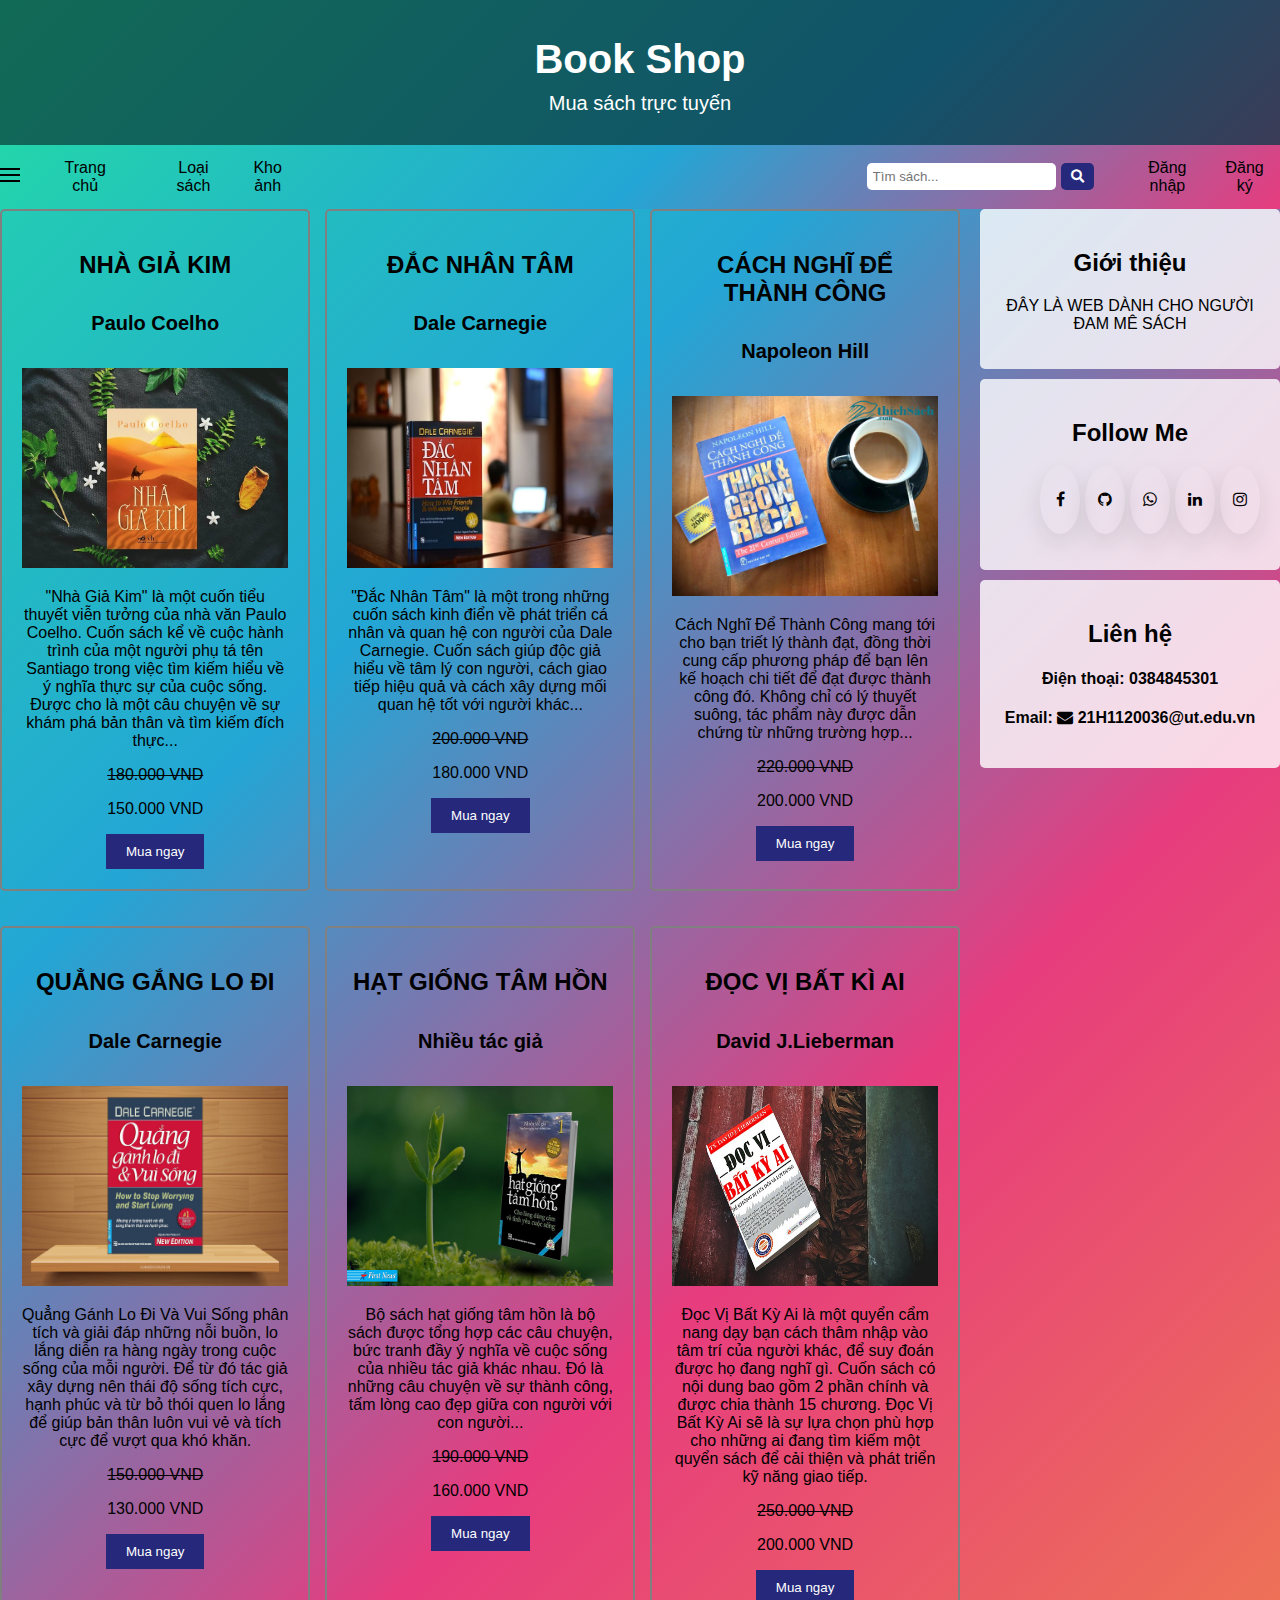
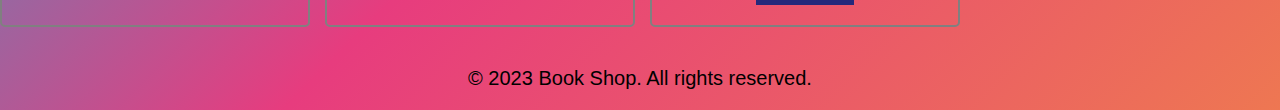
<file: index.html>
<!DOCTYPE html>
<html lang="en">
  <head>
    <meta charset="UTF-8" />
    <meta http-equiv="X-UA-Compatible" content="IE=edge" />
    <meta name="viewport" content="width=device-width, initial-scale=1.0" />
    <!--styles-->
    <link href="./styles.css" rel="stylesheet" />
    <link
      href="https://fonts.googleapis.com/css2?family=Poppins:wght@300;400;600;700&display=swap"
      rel="stylesheet"
    />
    <link
      rel="stylesheet"
      href="https://cdnjs.cloudflare.com/ajax/libs/font-awesome/6.4.0/css/all.min.css"
      integrity="sha512-iecdLmaskl7CVkqkXNQ/ZH/XLlvWZOJyj7Yy7tcenmpD1ypASozpmT/E0iPtmFIB46ZmdtAc9eNBvH0H/ZpiBw=="
      crossorigin="anonymous"
      referrerpolicy="no-referrer"
    />
    <title>Book Shop</title>
    <link
      rel="stylesheet"
      href="https://cdnjs.cloudflare.com/ajax/libs/font-awesome/5.15.3/css/all.min.css"
    />
    <link
      rel="stylesheet"
      href="https://cdnjs.cloudflare.com/ajax/libs/font-awesome/4.7.0/css/font-awesome.min.css"
    />
  </head>

  <body>
    <div class="header">
      <h1>Book Shop</h1>
      <p>Mua sách trực tuyến</p>
    </div>
    <div class="topnav">
      <div class="menu-toggle">
        <input type="checkbox" id="menucheck" />
        <div class="menu-btn">
          <label for="menucheck">
            <span></span>
            <span></span>
            <span></span>
          </label>
        </div>
      </div>
      <a class="btn-home" href="index.html">Trang chủ</a>
      <a class="btn-book" href="">Loại sách</a>
      <a href="khoanh.html" class="btn-picture">Kho ảnh</a>
      <div class="search-container">
        <input type="text" placeholder="Tìm sách..." name="search" />
        <button class="btn-search" type="submit">
          <i class="fas fa-search"></i>
        </button>
      </div>
      <a id="icon-button" href="./banHang/banHang.html"
        ><i class="fa-solid fa-cart-shopping"></i
      ></a>
      <a class="btn-login" href="login/login.html" style="float: right"
        >Đăng nhập</a
      >
      <a class="btn-login" href="sign-up/sign-up.html" style="float: right"
        >Đăng ký</a
      >
    </div>
    <div class="row">
      <div class="leftcolumn">
        <div class="grid-container">
          <div
            class="card-book"
            onclick="window.location.href='book-information.html'"
          >
            <h2>NHÀ GIẢ KIM</h2>
            <h5>Paulo Coelho</h5>
            <img src="./images/1.jpg" alt="" style="height: 200px" />
            <p>
              "Nhà Giả Kim" là một cuốn tiểu thuyết viễn tưởng của nhà văn Paulo
              Coelho. Cuốn sách kể về cuộc hành trình của một người phụ tá tên
              Santiago trong việc tìm kiếm hiểu về ý nghĩa thực sự của cuộc
              sống. Được cho là một câu chuyện về sự khám phá bản thân và tìm
              kiếm đích thực...
            </p>
            <div class="book-price">
              <p class="price"><del>180.000 VND</del></p>
              <p class="price">150.000 VND</p>
            </div>
            <button class="btn-buy">Mua ngay</button>
          </div>
          <div
            class="card-book"
            onclick="window.location.href='book-information.html'"
          >
            <h2>ĐẮC NHÂN TÂM</h2>
            <h5>Dale Carnegie</h5>
            <img class="images" src="./images/2.jpg" />
            <p>
              "Đắc Nhân Tâm" là một trong những cuốn sách kinh điển về phát
              triển cá nhân và quan hệ con người của Dale Carnegie. Cuốn sách
              giúp độc giả hiểu về tâm lý con người, cách giao tiếp hiệu quả và
              cách xây dựng mối quan hệ tốt với người khác...
            </p>
            <div class="book-price">
              <p class="price"><del>200.000 VND</del></p>
              <p class="price">180.000 VND</p>
            </div>
            <button class="btn-buy">Mua ngay</button>
          </div>
          <div
            class="card-book"
            onclick="window.location.href='book-information.html'"
          >
            <h2>CÁCH NGHĨ ĐỂ THÀNH CÔNG</h2>
            <h5>Napoleon Hill</h5>
            <img class="images" src="./images/0.jpg" />
            <p>
              Cách Nghĩ Để Thành Công mang tới cho bạn triết lý thành đạt, đồng
              thời cung cấp phương pháp để bạn lên kế hoạch chi tiết để đạt được
              thành công đó. Không chỉ có lý thuyết suông, tác phẩm này được dẫn
              chứng từ những trường hợp...
            </p>
            <div class="book-price">
              <p class="price"><del>220.000 VND</del></p>
              <p class="price">200.000 VND</p>
            </div>
            <button class="btn-buy">Mua ngay</button>
          </div>
          <div
            class="card-book"
            onclick="window.location.href='book-information.html'"
          >
            <h2>QUẲNG GẮNG LO ĐI</h2>
            <h5>Dale Carnegie</h5>
            <img class="images" src="./images/5.jpg" />
            <p>
              Quẳng Gánh Lo Đi Và Vui Sống phân tích và giải đáp những nỗi buồn,
              lo lắng diễn ra hàng ngày trong cuộc sống của mỗi người. Để từ đó
              tác giả xây dựng nên thái độ sống tích cực, hạnh phúc và từ bỏ
              thói quen lo lắng để giúp bản thân luôn vui vẻ và tích cực để vượt
              qua khó khăn.
            </p>
            <div class="book-price">
              <p class="price"><del>150.000 VND</del></p>
              <p class="price">130.000 VND</p>
            </div>
            <button class="btn-buy">Mua ngay</button>
          </div>
          <div
            class="card-book"
            onclick="window.location.href='book-information.html'"
          >
            <h2>HẠT GIỐNG TÂM HỒN</h2>
            <h5>Nhiều tác giả</h5>
            <img class="images" src="./images/3.jpg" />
            <p>
              Bộ sách hạt giống tâm hồn là bộ sách được tổng hợp các câu chuyện,
              bức tranh đầy ý nghĩa về cuộc sống của nhiều tác giả khác nhau. Đó
              là những câu chuyện về sự thành công, tấm lòng cao đẹp giữa con
              người với con người...
            </p>
            <div class="book-price">
              <p class="price"><del>190.000 VND</del></p>
              <p class="price">160.000 VND</p>
            </div>
            <button class="btn-buy">Mua ngay</button>
          </div>
          <div
            class="card-book"
            onclick="window.location.href='book-information.html'"
          >
            <h2>ĐỌC VỊ BẤT KÌ AI</h2>
            <h5>David J.Lieberman</h5>
            <img class="images" src="./images/4.jpg" />
            <p>
              Đọc Vị Bất Kỳ Ai là một quyển cẩm nang dạy bạn cách thâm nhập vào
              tâm trí của người khác, để suy đoán được họ đang nghĩ gì. Cuốn
              sách có nội dung bao gồm 2 phần chính và được chia thành 15
              chương. Đọc Vị Bất Kỳ Ai sẽ là sự lựa chọn phù hợp cho những ai
              đang tìm kiếm một quyển sách để cải thiện và phát triển kỹ năng
              giao tiếp.
            </p>
            <div class="book-price">
              <p class="price"><del>250.000 VND</del></p>
              <p class="price">200.000 VND</p>
            </div>
            <button class="btn-buy">Mua ngay</button>
          </div>
        </div>
      </div>
      <div class="rightcolumn">
        <div class="card">
          <h2>Giới thiệu</h2>

          <p>ĐÂY LÀ WEB DÀNH CHO NGƯỜI ĐAM MÊ SÁCH</p>
        </div>
        <div class="card">
          <h2>Follow Me</h2>
          <ul class="icons">
            <li>
              <span class="icon"><i class="fa fa-facebook"></i></span>
              <span class="titulo">Facebook</span>
            </li>
            <li>
              <span class="icon"><i class="fa fa-github"></i></span>
              <span class="titulo">Github</span>
            </li>
            <li>
              <span class="icon"><i class="fa fa-whatsapp"></i></span>
              <span class="titulo">WhatsApp</span>
            </li>
            <li>
              <span class="icon"><i class="fa fa-linkedin"></i></span>
              <span class="titulo">LinkedIn</span>
            </li>
            <li>
              <span class="icon"><i class="fa fa-instagram"></i></span>
              <span class="titulo">Instagram</span>
            </li>
          </ul>
        </div>
        <div class="card">
          <h2>Liên hệ</h2>
          <h4>
            Điện thoại: <i clas s="fab fa-whatsapp-square"></i> 0384845301
          </h4>
          <h4>
            Email:
            <i class="fa fa-envelope" aria-hidden="true"></i>
            21H1120036@ut.edu.vn <br />
          </h4>
        </div>
      </div>
    </div>

    <div class="footer full-width">
      <span>© 2023 Book Shop. All rights reserved.</span>
    </div>
  </body>
</html>
</file>
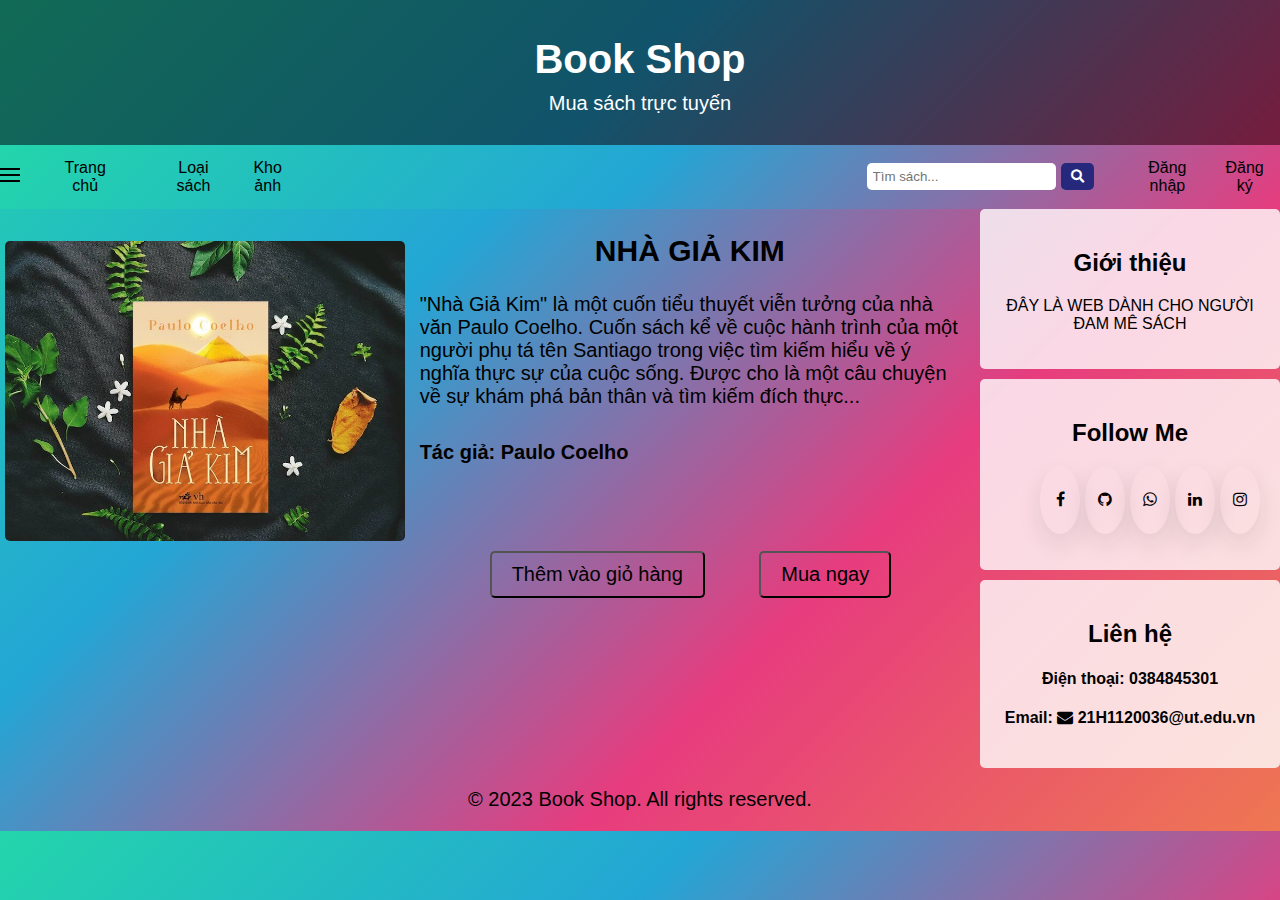
<file: book-information.html>
<!DOCTYPE html>
<html lang="en">
  <head>
    <meta charset="UTF-8" />
    <meta http-equiv="X-UA-Compatible" content="IE=edge" />
    <meta name="viewport" content="width=device-width, initial-scale=1.0" />
    <!--styles-->
    <link href="./styles.css" rel="stylesheet" />
    <link
      href="https://fonts.googleapis.com/css2?family=Poppins:wght@300;400;600;700&display=swap"
      rel="stylesheet"
    />
    <title>Book Shop</title>
    <link
      rel="stylesheet"
      href="https://cdnjs.cloudflare.com/ajax/libs/font-awesome/6.4.0/css/all.min.css"
      integrity="sha512-iecdLmaskl7CVkqkXNQ/ZH/XLlvWZOJyj7Yy7tcenmpD1ypASozpmT/E0iPtmFIB46ZmdtAc9eNBvH0H/ZpiBw=="
      crossorigin="anonymous"
      referrerpolicy="no-referrer"
    />
    <link
      rel="stylesheet"
      href="https://cdnjs.cloudflare.com/ajax/libs/font-awesome/5.15.3/css/all.min.css"
    />
    <link
      rel="stylesheet"
      href="https://cdnjs.cloudflare.com/ajax/libs/font-awesome/4.7.0/css/font-awesome.min.css"
    />
  </head>

  <body>
    <div class="header">
      <h1>Book Shop</h1>
      <p>Mua sách trực tuyến</p>
    </div>
    <div class="topnav">
      <div class="menu-toggle">
        <input type="checkbox" id="menucheck" />
        <div class="menu-btn">
          <label for="menucheck">
            <span></span>
            <span></span>
            <span></span>
          </label>
        </div>
      </div>
      <a class="btn-home" href="index.html">Trang chủ</a>
      <a class="btn-book" href="./details.html">Loại sách</a>
      <a href="hienthianh.html" class="btn-picture">Kho ảnh</a>
      <div class="search-container">
        <input type="text" placeholder="Tìm sách..." name="search" />
        <button class="btn-search" type="submit">
          <i class="fas fa-search"></i>
        </button>
      </div>
      <a id="icon-button" href="#"><i class="fa-solid fa-cart-shopping"></i></a>
      <a class="btn-login" href="login/login.html" style="float: right"
        >Đăng nhập</a
      >
      <a class="btn-login" href="sign-up/sign-up.html" style="float: right"
        >Đăng ký</a
      >
    </div>
    <div class="row">
      <div class="leftcolumn content-product">
        <div>
          <img class="img-book" src="./images/1.jpg" alt="" />
        </div>
        <div class="des-book" style="float: left">
          <h2>NHÀ GIẢ KIM</h2>

          <p>
            "Nhà Giả Kim" là một cuốn tiểu thuyết viễn tưởng của nhà văn Paulo
            Coelho. Cuốn sách kể về cuộc hành trình của một người phụ tá tên
            Santiago trong việc tìm kiếm hiểu về ý nghĩa thực sự của cuộc sống.
            Được cho là một câu chuyện về sự khám phá bản thân và tìm kiếm đích
            thực...
          </p>
          <h5>Tác giả: Paulo Coelho</h5>
          <button class="btn-addtocart">Thêm vào giỏ hàng</button>
          <button class="btn-buy-des">Mua ngay</button>
        </div>
      </div>
      <div class="rightcolumn">
        <div class="card">
          <h2>Giới thiệu</h2>

          <p>ĐÂY LÀ WEB DÀNH CHO NGƯỜI ĐAM MÊ SÁCH</p>
        </div>
        <div class="card">
          <h2>Follow Me</h2>
          <ul class="icons">
            <li>
              <span class="icon"><i class="fa fa-facebook"></i></span>
              <span class="titulo">Facebook</span>
            </li>
            <li>
              <span class="icon"><i class="fa fa-github"></i></span>
              <span class="titulo">Github</span>
            </li>
            <li>
              <span class="icon"><i class="fa fa-whatsapp"></i></span>
              <span class="titulo">WhatsApp</span>
            </li>
            <li>
              <span class="icon"><i class="fa fa-linkedin"></i></span>
              <span class="titulo">LinkedIn</span>
            </li>
            <li>
              <span class="icon"><i class="fa fa-instagram"></i></span>
              <span class="titulo">Instagram</span>
            </li>
          </ul>
        </div>
        <div class="card">
          <h2>Liên hệ</h2>
          <h4>
            Điện thoại: <i clas s="fab fa-whatsapp-square"></i> 0384845301
          </h4>
          <h4>
            Email:
            <i class="fa fa-envelope" aria-hidden="true"></i>
            21H1120036@ut.edu.vn <br />
          </h4>
        </div>
      </div>
    </div>

    <div class="footer full-width">
      <span>© 2023 Book Shop. All rights reserved.</span>
    </div>
  </body>
</html>
</file>
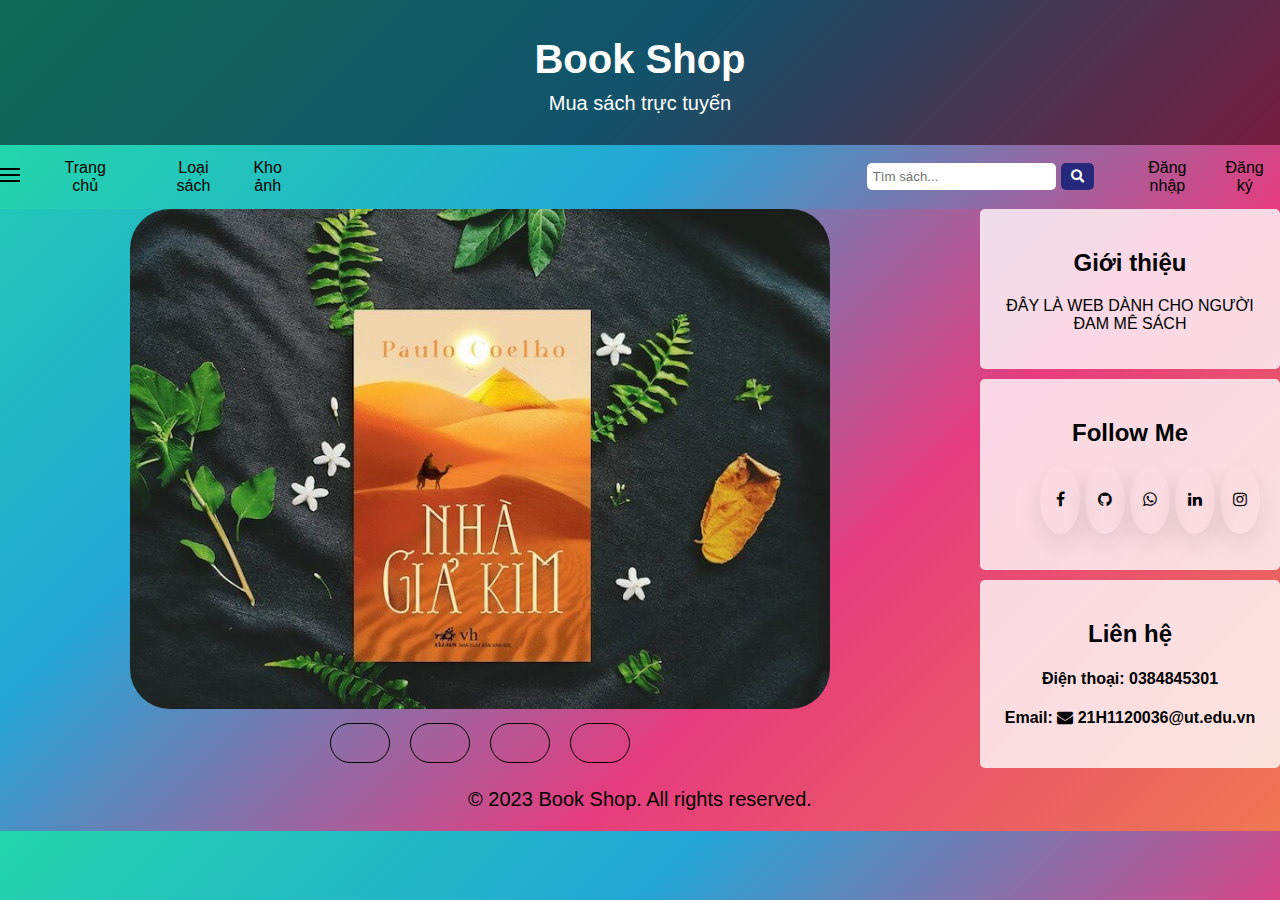
<file: khoanh.html>
<!DOCTYPE html>
<html lang="en">
  <head>
    <meta charset="UTF-8" />
    <meta http-equiv="X-UA-Compatible" content="IE=edge" />
    <meta name="viewport" content="width=device-width, initial-scale=1.0" />
    <!--styles-->
    <link href="./styles.css" rel="stylesheet" />
    <link
      href="https://fonts.googleapis.com/css2?family=Poppins:wght@300;400;600;700&display=swap"
      rel="stylesheet"
    />
    <title>Book Shop</title>
    <link
      rel="stylesheet"
      href="https://cdnjs.cloudflare.com/ajax/libs/font-awesome/6.4.0/css/all.min.css"
      integrity="sha512-iecdLmaskl7CVkqkXNQ/ZH/XLlvWZOJyj7Yy7tcenmpD1ypASozpmT/E0iPtmFIB46ZmdtAc9eNBvH0H/ZpiBw=="
      crossorigin="anonymous"
      referrerpolicy="no-referrer"
    />
    <link
      rel="stylesheet"
      href="https://cdnjs.cloudflare.com/ajax/libs/font-awesome/5.15.3/css/all.min.css"
    />
    <link
      rel="stylesheet"
      href="https://cdnjs.cloudflare.com/ajax/libs/font-awesome/4.7.0/css/font-awesome.min.css"
    />
    <style>
      .container {
        position: relative;
        display: flex;
        flex-direction: column;
        align-items: center;
      }

      #anh {
        border-radius: 40px;
        height: 500px;
        width: 700px;
      }

      .btn_container {
        display: flex;
        justify-content: center;
        gap: 20px;
        margin-top: 10px;
      }

      .btn_container button {
        border: none;
        background-color: transparent;
        font-size: 20px;
        cursor: pointer;
        transition: transform 0.3s, color 0.3s;
        padding: 5px 20px;
        height: 40px;
        width: 60px;
        border-radius: 20px;
        align-items: center;
        border: 1px solid black;
      }

      .btn_container button:hover {
        color: #007bff;
        transform: scale(1.1);
      }

      .btn_container button:active {
        transform: scale(1.2);
      }
    </style>
  </head>

  <body>
    <div class="header">
      <h1>Book Shop</h1>
      <p>Mua sách trực tuyến</p>
    </div>
    <div class="topnav">
      <div class="menu-toggle">
        <input type="checkbox" id="menucheck" />
        <div class="menu-btn">
          <label for="menucheck">
            <span></span>
            <span></span>
            <span></span>
          </label>
        </div>
      </div>
      <a class="btn-home" href="index.html">Trang chủ</a>
      <a class="btn-book" href="">Loại sách</a>
      <a href="hienthianh.html" class="btn-picture">Kho ảnh</a>
      <div class="search-container">
        <input type="text" placeholder="Tìm sách..." name="search" />
        <button class="btn-search" type="submit">
          <i class="fas fa-search"></i>
        </button>
      </div>
      <a id="icon-button" href="./banHang/banHang.html"
        ><i class="fa-solid fa-cart-shopping"></i
      ></a>
      <a class="btn-login" href="login/login.html" style="float: right"
        >Đăng nhập</a
      >
      <a class="btn-login" href="sign-up/sign-up.html" style="float: right"
        >Đăng ký</a
      >
    </div>
    <div class="row">
      <div class="leftcolumn">
        <div class="container">
          <div class="image-border">
            <img id="anh" src="./images/1.jpg" alt="images/1.jpg" />
            <div class="btn_container">
              <button class="btn-first" onclick="first()">
                <i class="fa-solid fa-backward"></i>
              </button>
              <button class="btn-prev" onclick="prev()">
                <i class="fa-solid fa-arrow-left"></i>
              </button>
              <button class="btn-next" onclick="next()">
                <i class="fa-solid fa-arrow-right"></i>
              </button>
              <button class="btn-last" onclick="last()">
                <i class="fa-solid fa-forward"></i>
              </button>
            </div>
          </div>
        </div>
      </div>
      <div class="rightcolumn">
        <div class="card">
          <h2>Giới thiệu</h2>

          <p>ĐÂY LÀ WEB DÀNH CHO NGƯỜI ĐAM MÊ SÁCH</p>
        </div>
        <div class="card">
          <h2>Follow Me</h2>
          <ul class="icons">
            <li>
              <span class="icon"><i class="fa fa-facebook"></i></span>
              <span class="titulo">Facebook</span>
            </li>
            <li>
              <span class="icon"><i class="fa fa-github"></i></span>
              <span class="titulo">Github</span>
            </li>
            <li>
              <span class="icon"><i class="fa fa-whatsapp"></i></span>
              <span class="titulo">WhatsApp</span>
            </li>
            <li>
              <span class="icon"><i class="fa fa-linkedin"></i></span>
              <span class="titulo">LinkedIn</span>
            </li>
            <li>
              <span class="icon"><i class="fa fa-instagram"></i></span>
              <span class="titulo">Instagram</span>
            </li>
          </ul>
        </div>
        <div class="card">
          <h2>Liên hệ</h2>
          <h4>
            Điện thoại: <i clas s="fab fa-whatsapp-square"></i> 0384845301
          </h4>
          <h4>
            Email:
            <i class="fa fa-envelope" aria-hidden="true"></i>
            21H1120036@ut.edu.vn <br />
          </h4>
        </div>
      </div>
    </div>

    <div class="footer full-width">
      <span>© 2023 Book Shop. All rights reserved.</span>
    </div>
    <script>
      var image = [];
      var index = 0;
      var sohinh = 19;
      for (var i = 0; i < sohinh; i++) {
        image[i] = new Image();
        image[i].src = "images/" + i + ".jpg";
      }

      function first() {
        index = 0;
        var anh = document.getElementById("anh");
        anh.src = image[index].src;
      }

      function prev() {
        index--;
        if (index < 0) index = image.length - 1;
        var anh = document.getElementById("anh");
        anh.src = image[index].src;
      }

      function next() {
        index++;
        if (index >= image.length) index = 0;
        var anh = document.getElementById("anh");
        anh.src = image[index].src;
      }

      function last() {
        index = image.length - 1;
        var anh = document.getElementById("anh");
        anh.src = image[index].src;
      }
    </script>
  </body>
</html>
</file>
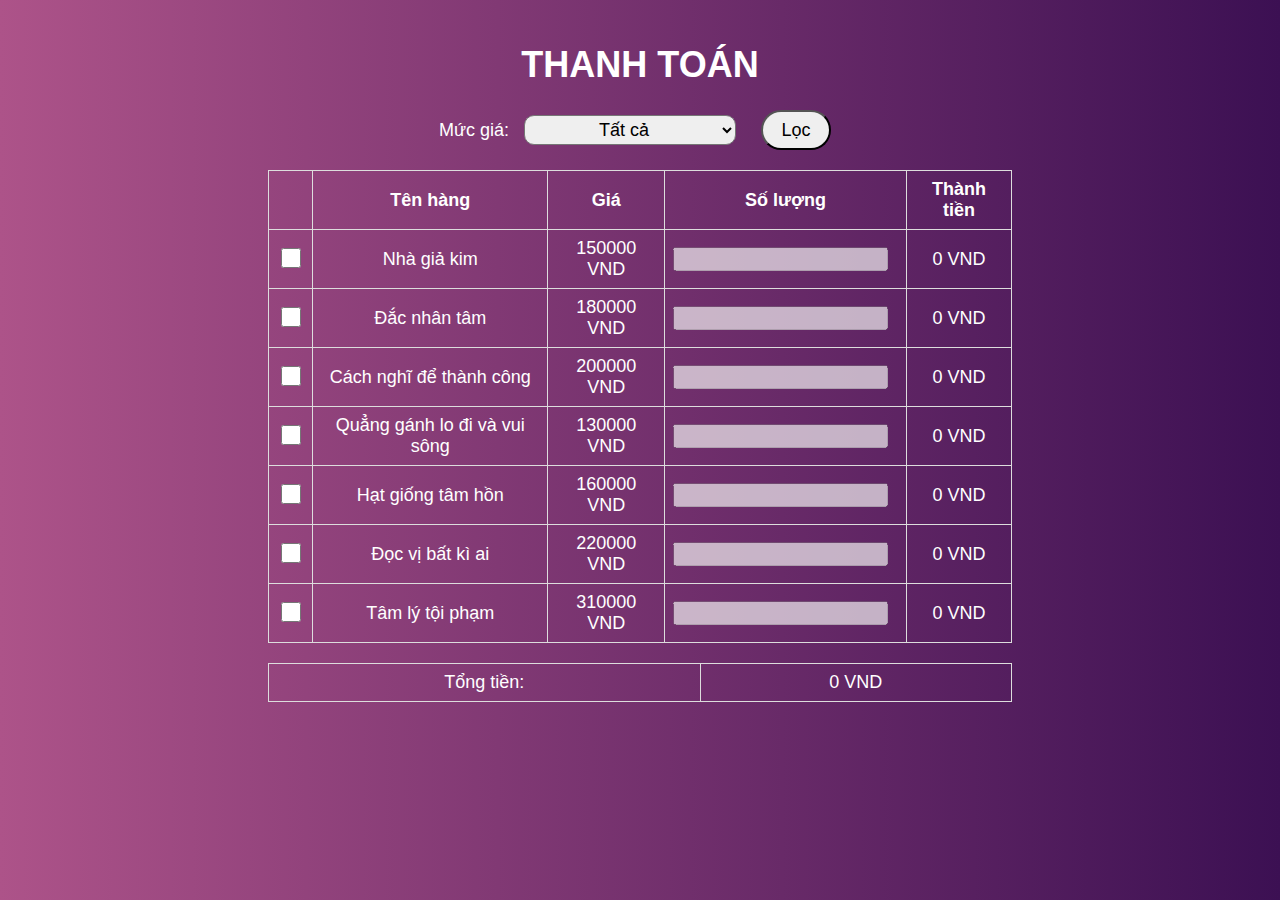
<file: banHang/banHang.html>
<!DOCTYPE html>
<html lang="en">

<head>
    <meta charset="UTF-8">
    <meta name="viewport" content="width=device-width, initial-scale=1.0">
    <title>Trang Bán Hàng</title>
    <link rel="stylesheet" href="styles.css">
</head>

<body>
    <h1>THANH TOÁN</h1>
    <div class="mucgia">
        <div id="priceFilters" class="hidden">
            <label for="priceRange">Mức giá:</label>
            <select id="priceRange">
                <option value="0-9999999">Tất cả</option>
                <option value="0-99999">Dưới 100.000 VND</option>
                <option value="100000-199999">100.000 - 199.999 VND</option>
                <option value="200000-299999">200.000 - 299.999 VND</option>
                <option value="300000-9999999">300.000 VND trở lên</option>
            </select>
            <button id="filterButton">Lọc</button>
        </div>
    </div>
    <table id="productTable">
        <thead>
            <tr>
                <th></th>
                <th>Tên hàng</th>
                <th>Giá</th>
                <th>Số lượng</th>
                <th>Thành tiền</th>
            </tr>
        </thead>
        <tbody>
        </tbody>
        <footer>
        </footer>
    </table>
    <table>
        <tr>
            <td colspan="4" align="right">Tổng tiền:</td>
            <td id="totalAmount">0 VND</td>
        </tr>
    </table>

    <script src="script.js"></script>
</body>

</html>
</file>
<file: styles.css>
* {
    box-sizing: border-box;
}
input{
    border-radius: 5px;
    margin-right: 5px;
}
body {
    font-family: Arial;
    width: 100%;
    margin: 0;
    padding: 0;
    background: linear-gradient(-45deg, #ee7752, #e73c7e, #23a6d5, #23d5ab);
    /* padding: 10px; */
    /* background: #d8e4f4; */
}

/* Header/Bookstore Title */
.header {
    padding: 10px;
    text-align: center;
    background-color: rgba(0, 0, 0, 0.5);
    background-blend-mode: overlay;
    color: #fff;
    
}
/* button search */
.btn-search{
    border-radius: 5px;
}
.btn-login{
    margin-left: auto;
    border-radius: 5px;
}
/* .btn-login:hover{

} */
.btn-home{
    border-radius: 5px;
    margin-left: 2%;
    
}
.btn-book{
    border-radius: 5px;
    margin-left: 30px;
}
.header h1 {
    font-size: 40px;
    margin-bottom: 10px;
}

.header p {
    margin-top: 0;
    font-size: 20px;
}

/* Navigation  */

/* Style the top navigation bar */
.topnav {
    overflow: hidden;
    
}

/* Navigation links */
.topnav a {
    float: left;
    display: block;
    color: black;
    text-align: center;
    padding: 14px 16px;
    text-decoration: none;
}

/* Change link color on hover */
.topnav a:hover {
    /* background-color: #7085db; */
    color: white;
    
}

/* Create grid layout with 3 columns */
.grid-container {
    display: grid;
    grid-template-columns: repeat(3, 1fr);
    grid-gap: 15px;
}

/* Book images */
.images {
    width: 100%;
    height: 200px;
}

/* Add styles for book cards */
.card-book {
    border-radius: 5px;
    padding: 20px;
    margin-bottom: 20px;
    text-align: center;
    position: relative;
    border: 2px solid gray;
}

.btn-buy {
    background-color: #25287b;
    color: white;
    padding: 10px 20px;
    border: none;
    cursor: pointer;
    z-index: 0;
}

.btn-buy:hover {
    background-color: #7085db;
}

/* Add styles for introduction card */


/* Sidebar */
.sidebar {
    background-color: #d8e4f4;
    padding: 20px;
}

.sidebar .card {
    
    padding: 20px;
    margin-bottom: 20px;
    text-align: center;
}

.sidebar h2 {
    font-size: 20px;
}

.sidebar ul {
    list-style-type: none;
    padding: 0;
}

.sidebar li {
    margin-bottom: 10px;
}

.sidebar a {
    text-decoration: none;
    color: #25287b;
}

.sidebar a:hover {
    text-decoration: underline;
}

.card {
    background-image: url();
}

/* Footer */
.footer {
    
    clear: both;
    padding: 20px;
    text-align: center;
    background-size: cover;
    font-size: 20px;
}
.full-width{
    width: 100vw;
}




/* Cột phải */
.rightcolumn {
    float: left;
    width: 25%;
    text-align: center;
    grid-template-columns: repeat(3, 1fr);
    justify-content: space-between;
    background-size: cover;
    display: flex;
    flex-direction: column;
    padding: auto;
}



.rightcolumn .card:not(:last-child) {
    margin-bottom: 10px;
    margin-left: auto;
  }

.topnav {
    display: flex;
    /* justify-content: space-between; */
    align-items: center;
    position: sticky;
    top: 0;
    z-index: 100000;
    background: linear-gradient(-45deg, #e73c7e, #23a6d5, #23d5ab);
}


.leftcolumn {
    float: left;
    width: 75%;
}

/* Cột phải */
.rightcolumn {
    float: left;
    width: 25%;
    padding-left: 20px;
}

.search-container {
    display: flex;
    align-items: center;
    margin-left: 44%;
}

.search-container input[type="text"] {
    padding: 6px;
    border: none;
}

.search-container button[type="submit"] {
    background-color: #25287b;
    color: white;
    padding: 6px 10px;
    border: none;
    cursor: pointer;
}


.card {
    width: 100%;
    flex-basis: 28%;
    background-color: rgba(255, 255, 255, 0.8);
    padding: 20px;
    box-sizing: border-box;
    border-radius: 5px;
    background-image: url();
}


ul {
    position: relative;
    display: flex;
    gap: 05px;
}

ul li {
    position: relative;
    list-style: none;
    width: 68px;
    height: 68px;
    border-radius: 50%;
    cursor: pointer;
    display: flex;
    justify-content: center;
    align-items: center;
    box-shadow: 0 10px 25px rgba(32, 26, 26, 0.1);
    transition: 0.5s;
}

ul li:hover {
    width: 88px;
    box-shadow: 0 18px 25px rgba(242, 14, 14, 0.2);
}

ul li::before {
    content: "";
    position: absolute;
    inset: 0;
    border-radius: 50%;
    background: linear-gradient(45deg, var(--color-start), var(--color-end));
    opacity: 0;
    transition: 0.5s;
    z-index: -1;
    filter: blur(25px);
}

ul li:hover::before {
    opacity: 1;
}

ul li::after {
    content: "";
    position: absolute;
    top: 18px;
    width: 68px;
    height: 68px;
    border-radius: 50%;
    background: linear-gradient(45deg, var(--color-start), var(--color-end));
    opacity: 0;
    transition: 0.5s;
    z-index: -1;
    filter: blur(15px);
}

ul li:hover::after {
    opacity: 1;
}

ul li i {
    color: #020000;
    font-size: 1.75em;
    transition: 0.5s;
    transition-delay: 0.25s;
}

ul li:hover i {
    transform: scale(1.1);
    font-size: 1.75em;
    transition-delay: 0.25s;
}

ul li .titulo {
    position: absolute;
    color: #202728;
    font-size: 1.1em;
    text-transform: uppercase;
    letter-spacing: 1px;
    transform: scale(0);
    transition: 0.5s;
    transition-delay: 0.25s;
}

ul li:hover .titulo {
    transform: scale(1);
    transition-delay: 0.25s;
}

/* menu làm chưa được nè*/
.menu-toggle {
    position: relative;
    display: inline-block;
}

.menu-toggle input {
    display: none;
}

.menu-toggle label {
    cursor: pointer;
}

.menu-toggle span {
    display: block;
    width: 20px;
    height: 2px;
    background-color: #000;
    margin-bottom: 4px;
    transition: all 0.3s ease-in-out;
}

.menu-toggle input:checked~.menu-btn span:nth-child(2) {
    opacity: 0;
}

.menu-toggle input:checked~.menu-btn span:nth-child(1) {
    transform: translateY(8px) rotate(45deg);
}

.menu-toggle input:checked~.menu-btn span:nth-child(3) {
    transform: translateY(-8px) rotate(-45deg);
}

.menu {
    position: absolute;
    top: 100%;
    left: 0;
    width: 150px;
    background-color: #fff;
    padding: 10px;
    display: none;
}

.menu-toggle input:checked~.menu {
    display: block;
}

.menu li {
    margin-bottom: 10px;
}

.menu a {
    color: #000;
    text-decoration: none;
}

.menu a:hover {
    text-decoration: underline;
}




/* css deltail*/
.card-book{
    /* background-color: #fff; */
    padding: 20px;
    text-align: center;
    transition: border-color 0.3s ease-in-out;
}


.card-book:hover {
    border: 2px solid #00ff00;
    
}
.content-product{
    display: flex;
}
.img-book{
    height: 300px; border-radius: 5px; margin-top: 8%; margin-left: 5px;
}
.des-book{
    margin-left: 15px;
}
.des-book>h2{
    text-align: center;
    font-size: 30px;
    
}
.des-book>p,h5{
    font-size: 20px;
}
.btn-addtocart{
    background-color: transparent;
    cursor: pointer;
    margin-top: 10%;
    margin-left: 70px;
    border-radius: 5px;
    font-size: 20px;
    padding: 10px 20px;
    transition: background-color 0.3s ease;
}
.btn-buy-des{
    background-color: transparent;
    cursor: pointer;
    margin-top: 10%;
    margin-left: 50px;
    border-radius: 5px;
    font-size: 20px;
    padding: 10px 20px;
    transition: background-color 0.3s ease;
}
.btn-addtocart:hover{
    background-image: linear-gradient(to right, #3498db, #1abc9c);
}
.btn-buy-des:hover{
    background-image: linear-gradient(to right, #3498db, #1abc9c);
}
</file>
<file: banHang/styles.css>
body {
    background: linear-gradient(to right, #ad5389, #3c1053);
    font-family: Arial, sans-serif;
    margin: 0;
    padding: 20px;
    font-size: 18px;
    color: #fff;
}

h1 {
    text-align: center;
}

table {

    margin: auto;
    width: 60%;
    border-collapse: collapse;
    margin-top: 20px;
}

th,
td {
    border: 1px solid #ddd;
    padding: 8px;
    text-align: center;
}

input{
    text-align: center;
    font-size: 16px;
}

tfoot {
    font-weight: bold;
}
.checkbox{
    height: 20px;
    width: 20px;
}

label, input[type="number"], button {
    margin-right: 10px;
}
.mucgia{
    text-align: center;
}
#priceRange{
    font-size: 18px;
    border-radius: 10px;
    text-align: center;
    cursor: pointer;
    height: 30px;
}
#filterButton{
    margin-left: 20px;
    height: 40px;
    width: 70px;
    font-size: 18px;
    border-radius: 20px;
    cursor: pointer;
}
#filterButton:hover{
    background-color: antiquewhite;
    border: 2px solid orange;
}
</file>
